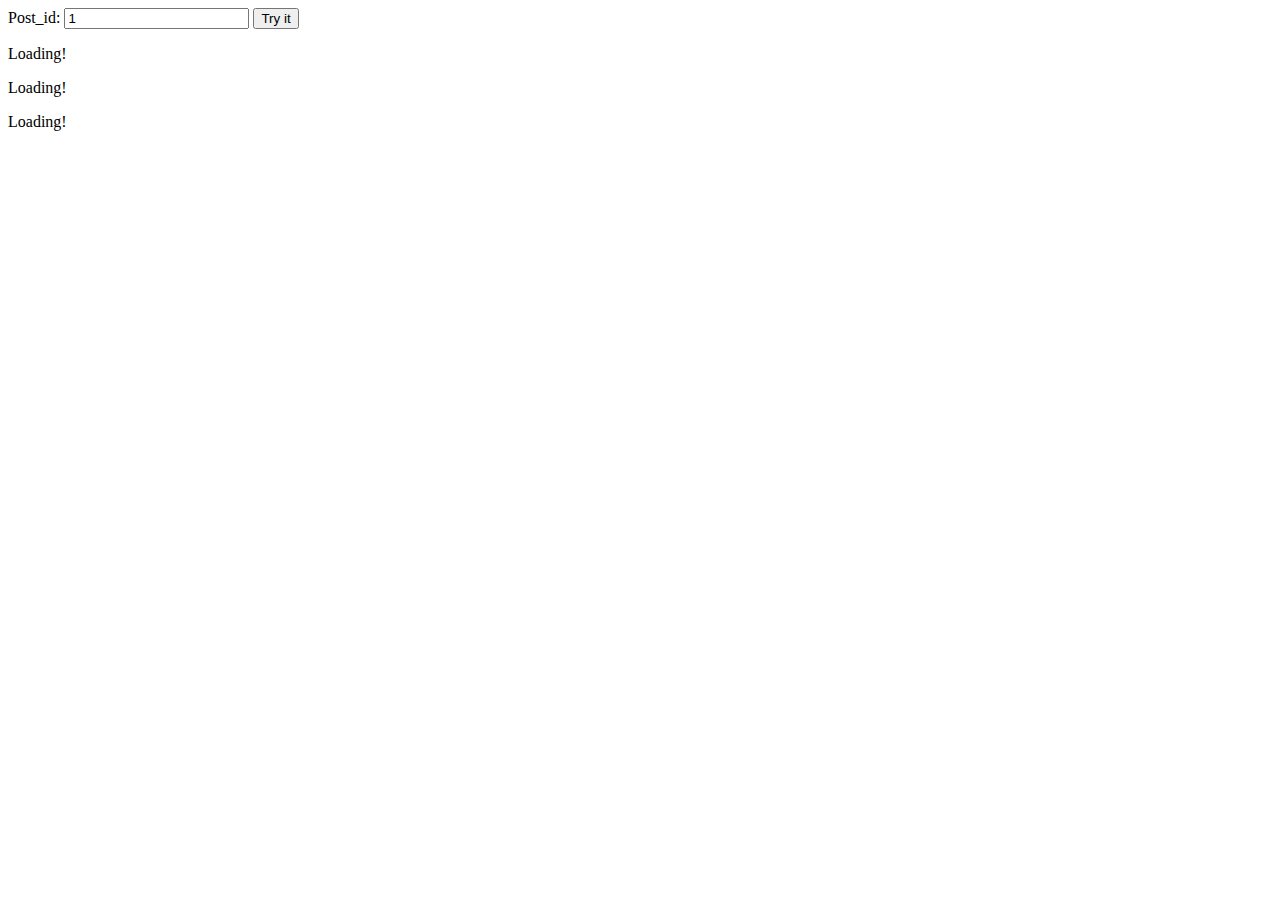
<file: homework/index.html>
<!DOCTYPE html>
<html lang="en">
  <head>
    <meta charset="utf-8">
    <title>title</title>
    <!-- <link rel="stylesheet" href="style.css"> -->
    <!-- <script src="jquery-3.7.1.min.js"></script> -->
  </head>
  <body>
    Post_id: <input id="post_id_input", type="number", value="1">
    <button onclick="get_post()">Try it</button>
    <!-- page content -->
    <p id="post_body">Loading!</p>
    <p id="date">Loading!</p>
    <p id="email">Loading!</p>
  </body>
  <script src="my_script.js"></script>
</html>
</file>
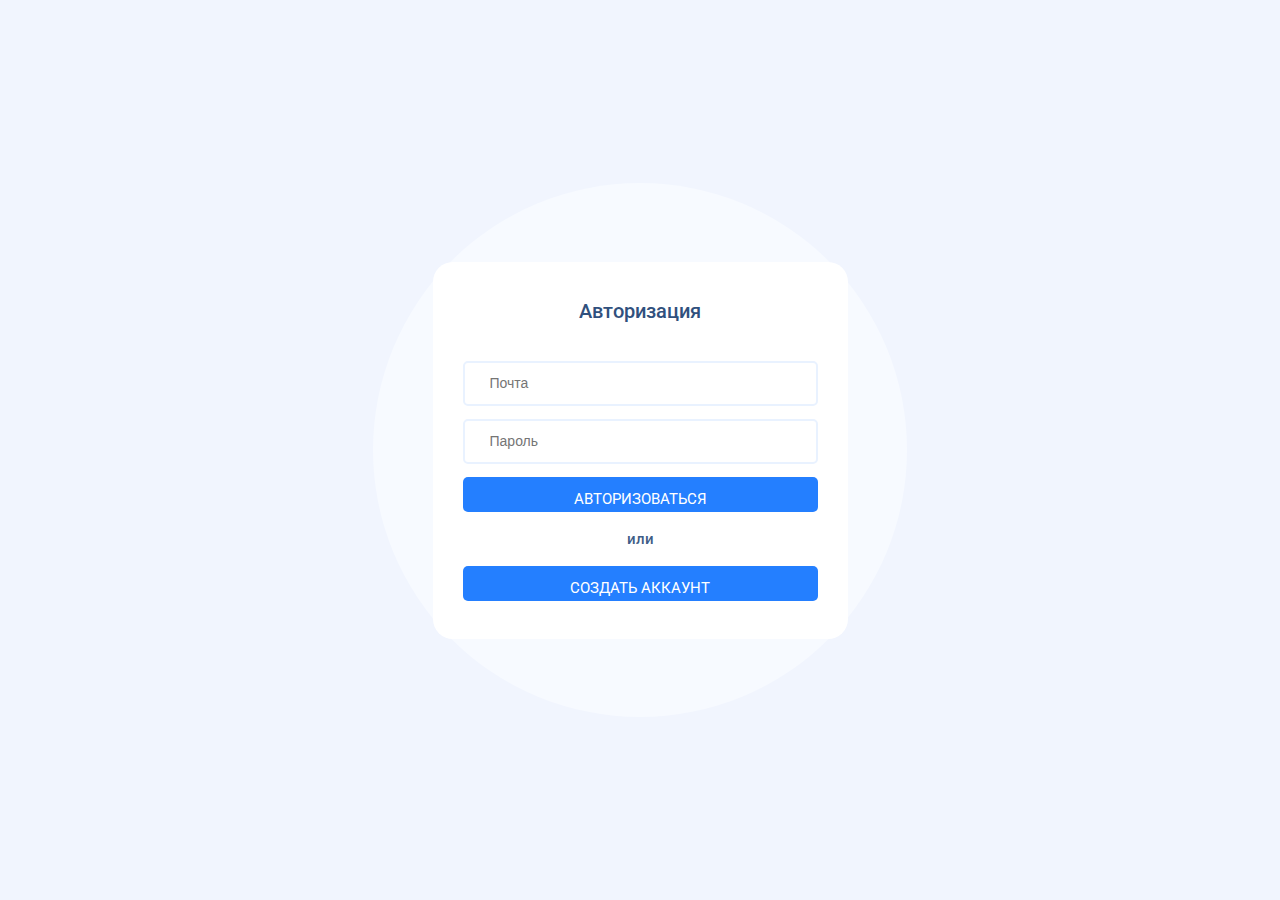
<file: src/front/authorisation.html>
<!DOCTYPE html>
<html lang="en">
<head>
	<meta charset="UTF-8">
	<meta http-equiv="X-UA-Compatible" content="IE=edge">
	<meta name="viewport" content="width=device-width, initial-scale=1.0">
  <link rel="preconnect" href="https://fonts.googleapis.com">
  <link rel="preconnect" href="https://fonts.gstatic.com" crossorigin>
  <link href="https://fonts.googleapis.com/css2?family=Roboto:wght@400;500&display=swap" rel="stylesheet">
  <link rel="stylesheet" href="style_auth.css">
	<title>Авторизация</title>
<style>
  .error {
    color: red;
  }
</style>
</head>
<body>
  <main>
    <div class="circle"></div>
    <div class="register-form-container">
      <h1 class="form-title">
        Авторизация
      </h1>
      <div class="form-fields">
        <div class="form-field">
          <input type="email", placeholder="Почта" required>
          <span class="error" id="emailError"></span>
        </div>
        <div class="form-field">
          <input type="password", placeholder="Пароль" required>
          <span class="error" id="passwordError"></span>
        </div>
      </div>
      <div class="form-buttons">
        <a href="mainpage.html" class="button">авторизоваться</a>
        <div class="devider">или</div>
        <a href="registration.html" class="button button-author">создать аккаунт</a>
      </div>
    </div>
  </main>
  <script src="script.js"></script>
</body>
</html>
</file>
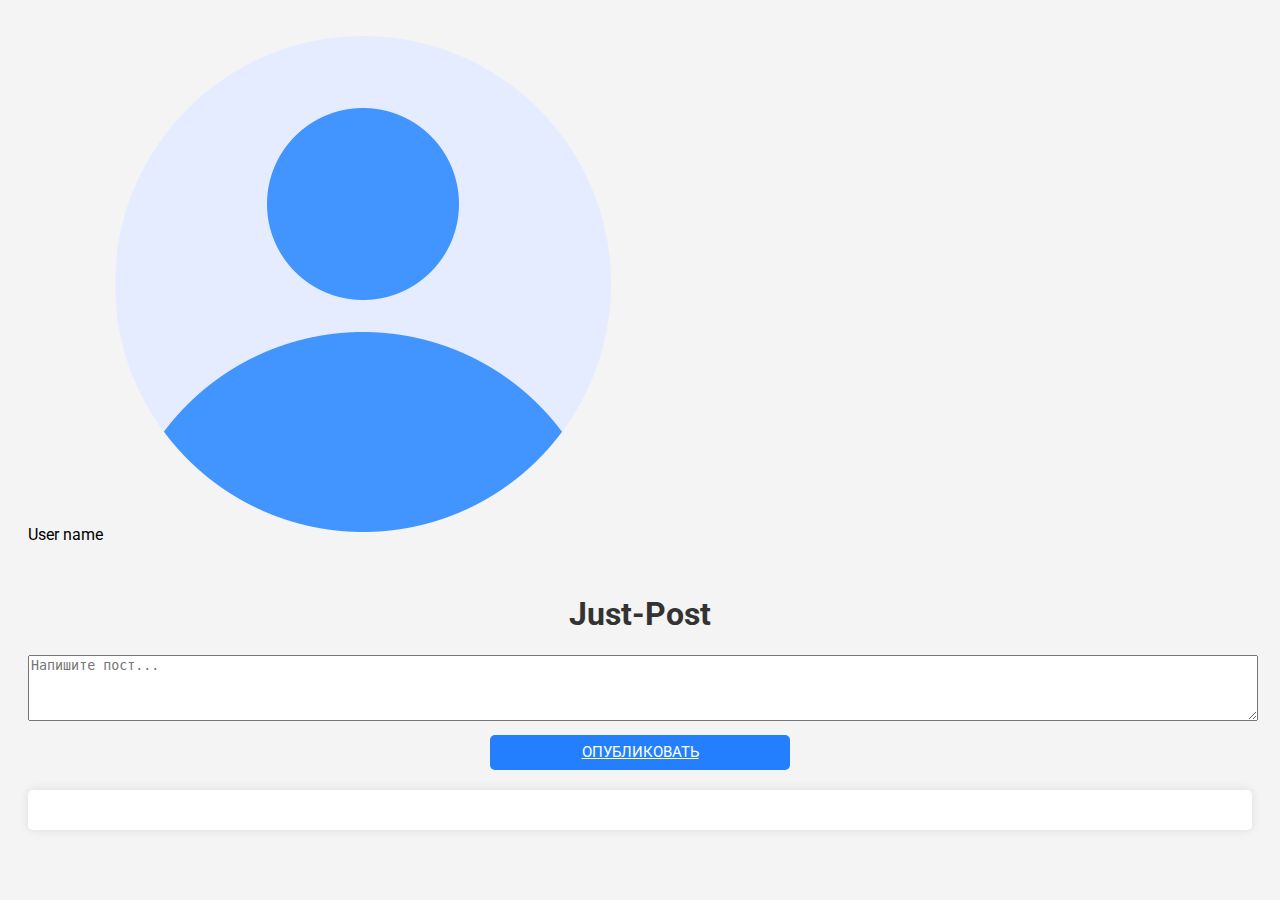
<file: src/front/mainpage.html>
<!DOCTYPE html> 
<html lang="en"> 
<head> 
 <meta charset="UTF-8"> 
 <meta http-equiv="X-UA-Compatible" content="IE=edge"> 
 <meta name="viewport" content="width=device-width, initial-scale=1.0"> 
  <link rel="preconnect" href="https://fonts.googleapis.com"> 
  <link rel="preconnect" href="https://fonts.gstatic.com" crossorigin> 
  <link href="https://fonts.googleapis.com/css2?family=Roboto:wght@400;500&display=swap" rel="stylesheet"> 
  <link rel="stylesheet" href="style_mainpage.css"> 
 <title>Just-Post</title>  
  </head>  
  <body> 
    <div class="decoration-bar">
      <span>User name</span>
      <a href="settings.html" class="circular-button">
        <img src="user.png" alt="icon">
      </a>
    </div>
    <h1>Just-Post</h1>  
      <div class="new-post">  
        <textarea class="postInput" id="postInput" rows="4" cols="50" placeholder="Напишите пост..."></textarea> 
        <br> 
        <a href="#" class="button" onclick="publishPost()"><bold>Опубликовать</bold></a>  
      </div>  
    <div class="news-feed"> 
    </div>  
    <script> 
      function publishPost() { 
        var text = document.getElementById('postInput').value; 
        if (text.trim() !== '') { 
          var post = document.createElement('div'); 
          post.className = 'post'; 
          post.innerHTML = '<h2>' + 'username'+ '</h2>' + '<h3>' + text + '</h3><footer><button type="button">❤️</button>  <button type="button">🔄</button></footer>'; 
           
          var newsFeed = document.querySelector('.news-feed'); 
          newsFeed.insertBefore(post, newsFeed.firstChild); 
           
          document.getElementById('postInput').value = ''; 
        } 
      } 
    </script> 
  </body>  
</html>
</file>
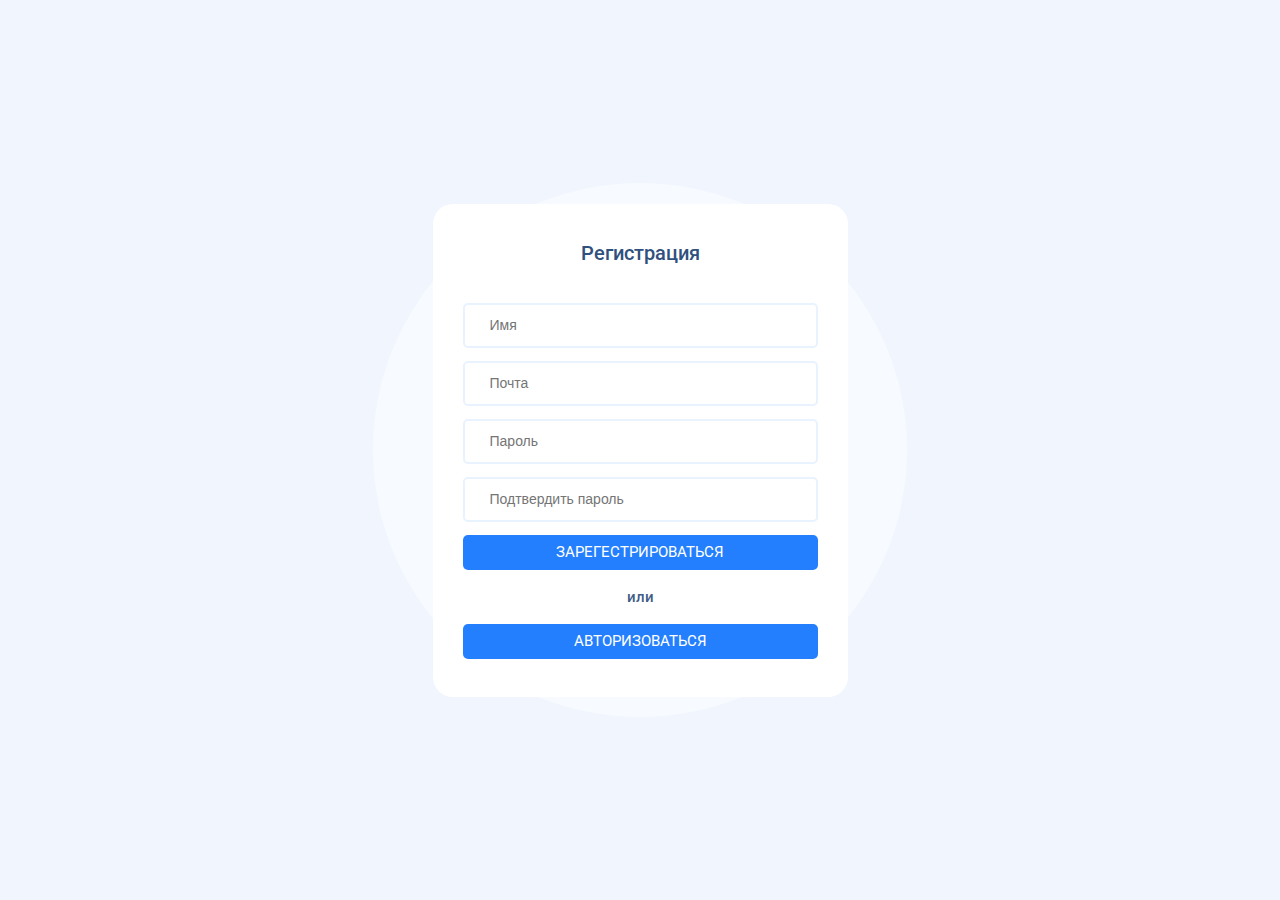
<file: src/front/registration.html>
<!DOCTYPE html>
<html lang="en">
<head>
	<meta charset="UTF-8">
	<meta http-equiv="X-UA-Compatible" content="IE=edge">
	<meta name="viewport" content="width=device-width, initial-scale=1.0">
  <link rel="preconnect" href="https://fonts.googleapis.com">
  <link rel="preconnect" href="https://fonts.gstatic.com" crossorigin>
  <link href="https://fonts.googleapis.com/css2?family=Roboto:wght@400;500&display=swap" rel="stylesheet">
  <link rel="stylesheet" href="style_registration.css">
	<title>Регистрация</title>
<style>
  .error {
    color: red;
  }
</style>
</head>
<body>
  <main>
    <div class="circle"></div>
    <div class="register-form-container">
      <h1 class="form-title">
        Регистрация
      </h1>
      <div class="form-fields">
        <div class="form-field">
          <input type="text", placeholder="Имя">
        </div>
        <div class="form-field">
          <input type="email", placeholder="Почта" required>
          <span class="error" id="emailError"></span>
        </div>
        <div class="form-field">
          <input type="password", placeholder="Пароль" required>
          <span class="error" id="passwordError"></span>
        </div>
        <div class="form-field">
          <input type="password", placeholder="Подтвердить пароль">
          <span class="error" id="confirmError"></span>
        </div>
      </div>
      <div class="form-buttons">
        <a href="mainpage.html" class="button">зарегестрироваться</a>
        <div class="devider">или</div>
        <a href="authorisation.html" class="button button-author">авторизоваться</a>
      </div>
    </div>
  </main>
  <script src="script_registration.js"></script>
</body>
</html>
</file>
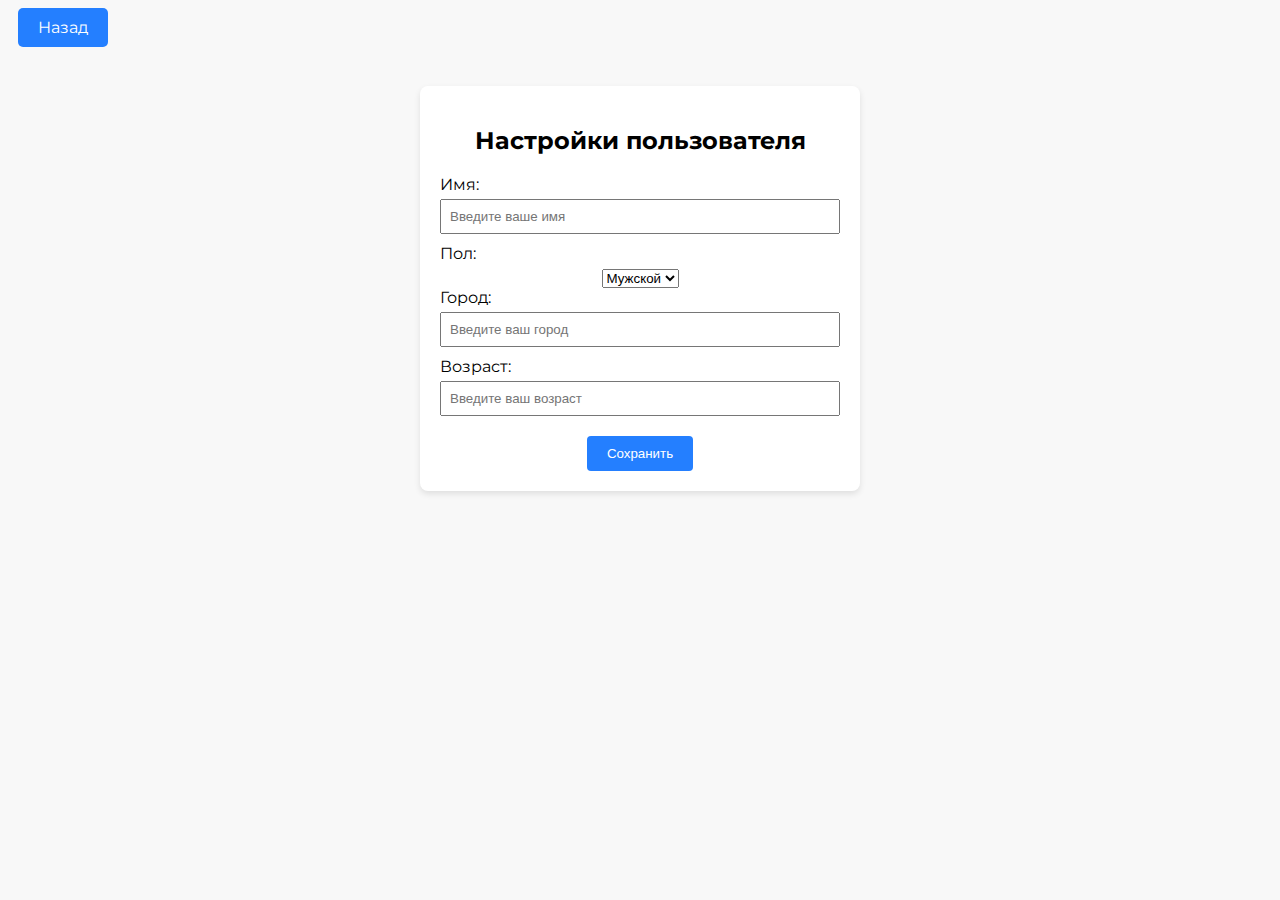
<file: src/front/settings.html>
<!DOCTYPE html>
<html lang="en">
<head>
  <meta charset="UTF-8">
  <meta name="viewport" content="width=device-width, initial-scale=1.0">
  <link href="https://fonts.googleapis.com/css2?family=Montserrat:wght@400;700&display=swap" rel="stylesheet">
  <link rel="stylesheet" href="style_settings.css"> 
  <title>ваш профиль</title>
</head>
<body>
  <div class="back-link">
    <a href="#" onclick="goBack()">Назад</a>
  </div>
  <div class="profile-card">
    <h2>Настройки пользователя</h2>
    <div class="user-info">
      <label for="name">Имя:</label>
      <input type="text" id="name" name="name" placeholder="Введите ваше имя">

      <label for="gender">Пол:</label>
      <select id="gender" name="gender">
        <option value="male">Мужской</option>
        <option value="female">Женский</option>
        <option value="other">геи</option>
      </select>

      <label for="city">Город:</label>
      <input type="text" id="city" name="city" placeholder="Введите ваш город">

      <label for="age">Возраст:</label>
      <input type="number" id="age" name="age" placeholder="Введите ваш возраст">

      <button onclick="saveChanges()">Сохранить</button>
    </div>
  </div>
  
  <script>
    function goBack() {
      window.history.back();
    }

    function saveChanges() {
      var name = document.getElementById('name').value;
      var gender = document.getElementById('gender').value;
      var city = document.getElementById('city').value;
      var age = document.getElementById('age').value;

      // Здесь ваша логика для сохранения изменений, например, отправка на сервер или сохранение в локальное хранилище
      // Пример:
      // fetch('/save-profile', {
      //   method: 'POST',
      //   body: JSON.stringify({ name, gender, city, age }),
      //   headers: {
      //     'Content-type': 'application/json; charset=UTF-8'
      //   }
      // })
      // .then(response => response.json())
      // .then(data => {
      //   // обработка ответа, например, показ сообщения об успешном сохранении
      //   alert('Changes saved successfully!');
      // })
    }
  </script>
</body>
</html>
</file>
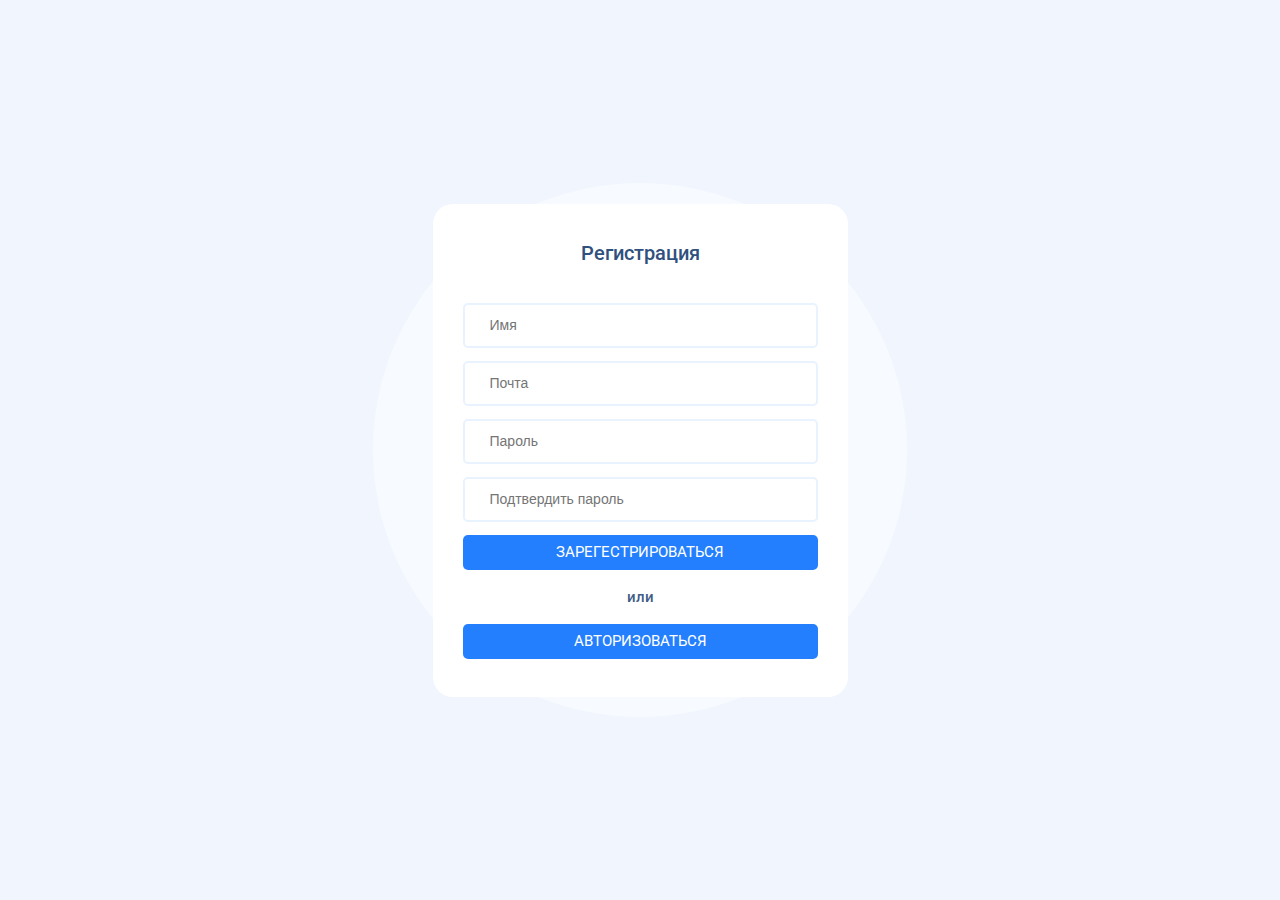
<file: src/front/регистрация.html>
<!DOCTYPE html>
<html lang="en">
<head>
	<meta charset="UTF-8">
	<meta http-equiv="X-UA-Compatible" content="IE=edge">
	<meta name="viewport" content="width=device-width, initial-scale=1.0">
  <link rel="preconnect" href="https://fonts.googleapis.com">
  <link rel="preconnect" href="https://fonts.gstatic.com" crossorigin>
  <link href="https://fonts.googleapis.com/css2?family=Roboto:wght@400;500&display=swap" rel="stylesheet">
  <link rel="stylesheet" href="style.css">
	<title>Регистрация</title>
<style>
  .error {
    color: red;
  }
</style>
</head>
<body>
  <main>
    <div class="circle"></div>
    <div class="register-form-container">
      <h1 class="form-title">
        Регистрация
      </h1>
      <div class="form-fields">
        <div class="form-field">
          <input type="text", placeholder="Имя">
        </div>
        <div class="form-field">
          <input type="email", placeholder="Почта" required>
          <span class="error" id="emailError"></span>
        </div>
        <div class="form-field">
          <input type="password", placeholder="Пароль" required>
          <span class="error" id="passwordError"></span>
        </div>
        <div class="form-field">
          <input type="password", placeholder="Подтвердить пароль">
          <span class="error" id="confirmError"></span>
        </div>
      </div>
      <div class="form-buttons">
        <a href="mainpage.html" class="button">зарегестрироваться</a>
        <div class="devider">или</div>
        <a href="authorisation.html" class="button button-author">авторизоваться</a>
      </div>
    </div>
  </main>
  <script src="script.js"></script>
</body>
</html>
</file>
<file: src/front/style_auth.css>
* {
	margin: 0;
	padding: 0;
	box-sizing: border-box;
}

body {
	font-family: 'Roboto', sans-serif;
}

input {
	height: 45px;
	width: 100%;
	color: #385983;
	font-size: 14px;
	line-height: 16px;
	border: 2px solid #E9F2FF;
	border-radius: 5px;
	padding-left: 25px;
}

main {
	background: #F1F5FE;
	height: 100vh;
	display: flex;
	flex-direction: column;
	justify-content: center;
	align-items: center;
}

.circle {
	position: absolute;
	z-index: 1;
	width: 534px;
	height: 534px;
	border-radius: 50%;
	background: #F7FAFF;
	box-shadow: 0px 4px 70px 6px (rgba(217, 229, 255, 0.25));
	animation-name: fadeCircle;
	animation-duration: .7s;
	animation-timing-function: ease-in-out;
	animation-delay: .5s;
	animation-iteration-count: 1;
	animation-fill-mode: forwards;
}
@keyframes fadeCircle {
	0% {
		width: 2534px;
		height: 2534px;
	}
	25% {
		width: 2000px;
		height: 2000px;
	}
	50% {
		width: 1500px;
		height: 1500px;
	}
	75% {
		width: 1000px;
		height: 1000px;
	}
	100% {
		width: 534px;
		height: 534px;
	}
	
}

.register-form-container {
	position: relative;
	z-index: 2;
	max-width: 415px;
	width: 100%;
	background: #FFFFFF;
	box-shadow: 0px, 5px, 50px rgba(217, 229, 255, 0.7);
	border-radius: 20px;
	padding-left: 30px;
	padding-right: 30px;
	padding-top: 38px;
	padding-bottom: 38px;
	animation-name: fadeForm;
	animation-duration: .7s;
	animation-timing-function: ease-in-out;
	animation-delay: 1.4s;
	animation-iteration-count: 1;
	animation-fill-mode: forwards;
}
@keyframes fadeForm {
	0% {
		opacity: 0;
	}
	25% {
		opacity: .25;
	}
	50% {
		opacity: .5;
	}
	75% {
		opacity: .75;
	}
	100% {
		opacity: 1;
	}
	
}

.form-title {
	text-align: center;
	color: #30507D;
	font-weight: 500;
	font-size: 20px;
	line-height: 23px;
	margin-bottom: 38px;
}

.form-field {
	margin-bottom: 13px;
}

.button {
	font-size: 15px;
	height: 35px;
	display:block;
	background: #247FFF;
	border-radius: 5px;
	color: #fff;
	text-transform: uppercase;
	text-align: center;
	line-height: 45px;
	cursor: pointer;
}

.button:hover {
	background-color: #1f64c5;
	color: #fff;
}

a.button {
	text-decoration: none;
}

.button-author {
	background: #247FFF;
	color: #fff;
	height: 35px;
	display:block;
	border-radius: 5px;
	text-transform: uppercase;
	text-align: center;
	line-height: 45px;
}

.button-author:hover {
	background: #1f64c5;
}

.devider {
	font-weight: 500;
	font-size: 15px;
	line-height: 14px;
	color: #405D87;
	text-align: center;
	padding-top: 20px;
	padding-bottom: 20px;
}
</file>
<file: src/front/style_mainpage.css>
.user-info {
	font-weight: bold;
	margin-bottom: 5px;
}

.post-body {
	margin-bottom: 10px;
}

body {
    font-family: 'Roboto', sans-serif;
    background-color: #f4f4f4;
    padding: 20px;
}

.postInput {
	width: 100%;
}

.news-feed {
	position: center;
	align-items: center;
    max-width: 100%;
    margin: 0 auto;
    background-color: #fff;
    box-shadow: 0 0 10px rgba(0, 0, 0, 0.1);
    padding: 20px;
    border-radius: 5px;
}

h1 {
	padding-top: 30px;
    text-align: center;
    color: #333;
}

.post {
      margin-bottom: 20px;
      border-bottom: 1px solid #eee;
      padding-bottom: 20px;
}

footer {
    margin-top: 10px;
}

.button {
	margin-top: 10px;
	margin-left: auto;
	margin-right: auto;
	margin-bottom: 20px;
	font-size: 15px;
	height: 35px;
	width: 200px;
	display:block;
	background: #247FFF;
	border-radius: 5px;
	color: #fff;
	text-transform: uppercase;
	text-align: center;
	padding-left: 50px;
	padding-right: 50px;
	line-height: 35px;
	cursor: pointer;
}

.button:hover {
	background-color: #1f64c5;
	color: #fff;
}
</file>
<file: src/front/style_registration.css>
* {
	margin: 0;
	padding: 0;
	box-sizing: border-box;
}

body {
	font-family: 'Roboto', sans-serif;
}

input {
	height: 45px;
	width: 100%;
	color: #385983;
	font-size: 14px;
	line-height: 16px;
	border: 2px solid #E9F2FF;
	border-radius: 5px;
	padding-left: 25px;
}

main {
	background: #F1F5FE;
	height: 100vh;
	display: flex;
	flex-direction: column;
	justify-content: center;
	align-items: center;
}

.circle {
	position: absolute;
	z-index: 1;
	width: 534px;
	height: 534px;
	border-radius: 50%;
	background: #F7FAFF;
	box-shadow: 0px 4px 70px 6px (rgba(217, 229, 255, 0.25));
	animation-name: fadeCircle;
	animation-duration: .7s;
	animation-timing-function: ease-in-out;
	animation-delay: .5s;
	animation-iteration-count: 1;
	animation-fill-mode: forwards;
}
@keyframes fadeCircle {
	0% {
		width: 2534px;
		height: 2534px;
	}
	25% {
		width: 2000px;
		height: 2000px;
	}
	50% {
		width: 1500px;
		height: 1500px;
	}
	75% {
		width: 1000px;
		height: 1000px;
	}
	100% {
		width: 534px;
		height: 534px;
	}
	
}

.register-form-container {
	position: relative;
	z-index: 2;
	max-width: 415px;
	width: 100%;
	background: #FFFFFF;
	box-shadow: 0px, 5px, 50px rgba(217, 229, 255, 0.7);
	border-radius: 20px;
	padding-left: 30px;
	padding-right: 30px;
	padding-top: 38px;
	padding-bottom: 38px;
	animation-name: fadeForm;
	animation-duration: .7s;
	animation-timing-function: ease-in-out;
	animation-delay: 1.4s;
	animation-iteration-count: 1;
	animation-fill-mode: forwards;
}
@keyframes fadeForm {
	0% {
		opacity: 0;
	}
	25% {
		opacity: .25;
	}
	50% {
		opacity: .5;
	}
	75% {
		opacity: .75;
	}
	100% {
		opacity: 1;
	}
	
}

.form-title {
	text-align: center;
	color: #30507D;
	font-weight: 500;
	font-size: 20px;
	line-height: 23px;
	margin-bottom: 38px;
}

.form-field {
	margin-bottom: 13px;
}

.button {
	font-size: 15px;
	height: 35px;
	display:block;
	background: #247FFF;
	border-radius: 5px;
	color: #fff;
	text-transform: uppercase;
	text-align: center;
	line-height: 35px;
	cursor: pointer;
}

.button:hover {
	background-color: #1f64c5;
	color: #fff;
}

a.button {
	text-decoration: none;
}

.button-author {
	background: #247FFF;
	color: #fff;
	height: 35px;
	display:block;
	border-radius: 5px;
	text-transform: uppercase;
	text-align: center;
	line-height: 35px;
}

.button-author:hover {
	background: #1f64c5;
}

.devider {
	font-weight: 500;
	font-size: 15px;
	line-height: 14px;
	color: #405D87;
	text-align: center;
	padding-top: 20px;
	padding-bottom: 20px;
}
</file>
<file: src/front/style_settings.css>
body {
  font-family: 'Montserrat', sans-serif;
  background-color: #f8f8f8;
  padding: 20px;
  position: relative; /* Добавлено для корректного позиционирования кнопки "назад" */
}

.back-link {
  position: absolute;
  top: 10px;
  left: 10px;
}

.back-link a {
  padding: 10px 20px;
  background-color: #247FFF; /* Синий цвет */
  color: white;
  text-decoration: none;
  border-radius: 5px;
}

.back-link:hover {
	background-color: #1f64c5;
	color: #fff;
}

.profile-card {
  max-width: 400px;
  margin: 58px auto 0; /* Увеличен верхний отступ, чтобы учесть расположение кнопки "назад" */
  background-color: #fff;
  box-shadow: 0 3px 6px rgba(0, 0, 0, 0.1);
  padding: 20px;
  border-radius: 8px;
  text-align: center;
}

.user-info input {
  margin-bottom: 10px;
  padding: 8px;
  width: 100%;
  box-sizing: border-box;
}

.user-info label {
  margin-bottom: 5px;
  display: block;
  text-align: left;
}

button {
  background-color: #247FFF;
  color: white;
  padding: 10px 20px;
  border: none;
  border-radius: 4px;
  cursor: pointer;
  margin-top: 10px;
}

.button:hover {
	background-color: #1f64c5;
	color: #fff;
}
</file>
<file: src/front/style.css>
* {
	margin: 0;
	padding: 0;
	box-sizing: border-box;
}

body {
	font-family: 'Roboto', sans-serif;
}

input {
	height: 45px;
	width: 100%;
	color: #385983;
	font-size: 14px;
	line-height: 16px;
	border: 2px solid #E9F2FF;
	border-radius: 5px;
	padding-left: 25px;
}

main {
	background: #F1F5FE;
	height: 100vh;
	display: flex;
	flex-direction: column;
	justify-content: center;
	align-items: center;
}

.circle {
	position: absolute;
	z-index: 1;
	width: 534px;
	height: 534px;
	border-radius: 50%;
	background: #F7FAFF;
	box-shadow: 0px 4px 70px 6px (rgba(217, 229, 255, 0.25));
	animation-name: fadeCircle;
	animation-duration: .7s;
	animation-timing-function: ease-in-out;
	animation-delay: .5s;
	animation-iteration-count: 1;
	animation-fill-mode: forwards;
}
@keyframes fadeCircle {
	0% {
		width: 2534px;
		height: 2534px;
	}
	25% {
		width: 2000px;
		height: 2000px;
	}
	50% {
		width: 1500px;
		height: 1500px;
	}
	75% {
		width: 1000px;
		height: 1000px;
	}
	100% {
		width: 534px;
		height: 534px;
	}
	
}

.register-form-container {
	position: relative;
	z-index: 2;
	max-width: 415px;
	width: 100%;
	background: #FFFFFF;
	box-shadow: 0px, 5px, 50px rgba(217, 229, 255, 0.7);
	border-radius: 20px;
	padding-left: 30px;
	padding-right: 30px;
	padding-top: 38px;
	padding-bottom: 38px;
	animation-name: fadeForm;
	animation-duration: .7s;
	animation-timing-function: ease-in-out;
	animation-delay: 1.4s;
	animation-iteration-count: 1;
	animation-fill-mode: forwards;
}
@keyframes fadeForm {
	0% {
		opacity: 0;
	}
	25% {
		opacity: .25;
	}
	50% {
		opacity: .5;
	}
	75% {
		opacity: .75;
	}
	100% {
		opacity: 1;
	}
	
}

.form-title {
	text-align: center;
	color: #30507D;
	font-weight: 500;
	font-size: 20px;
	line-height: 23px;
	margin-bottom: 38px;
}

.form-field {
	margin-bottom: 13px;
}

.button {
	font-size: 15px;
	height: 35px;
	display:block;
	background: #247FFF;
	border-radius: 5px;
	color: #fff;
	text-transform: uppercase;
	text-align: center;
	line-height: 35px;
	cursor: pointer;
}

.button:hover {
	background-color: #1f64c5;
	color: #fff;
}

a.button {
	text-decoration: none;
}

.button-author {
	background: #247FFF;
	color: #fff;
	height: 35px;
	display:block;
	border-radius: 5px;
	text-transform: uppercase;
	text-align: center;
	line-height: 35px;
}

.button-author:hover {
	background: #1f64c5;
}

.devider {
	font-weight: 500;
	font-size: 15px;
	line-height: 14px;
	color: #405D87;
	text-align: center;
	padding-top: 20px;
	padding-bottom: 20px;
}
</file>
